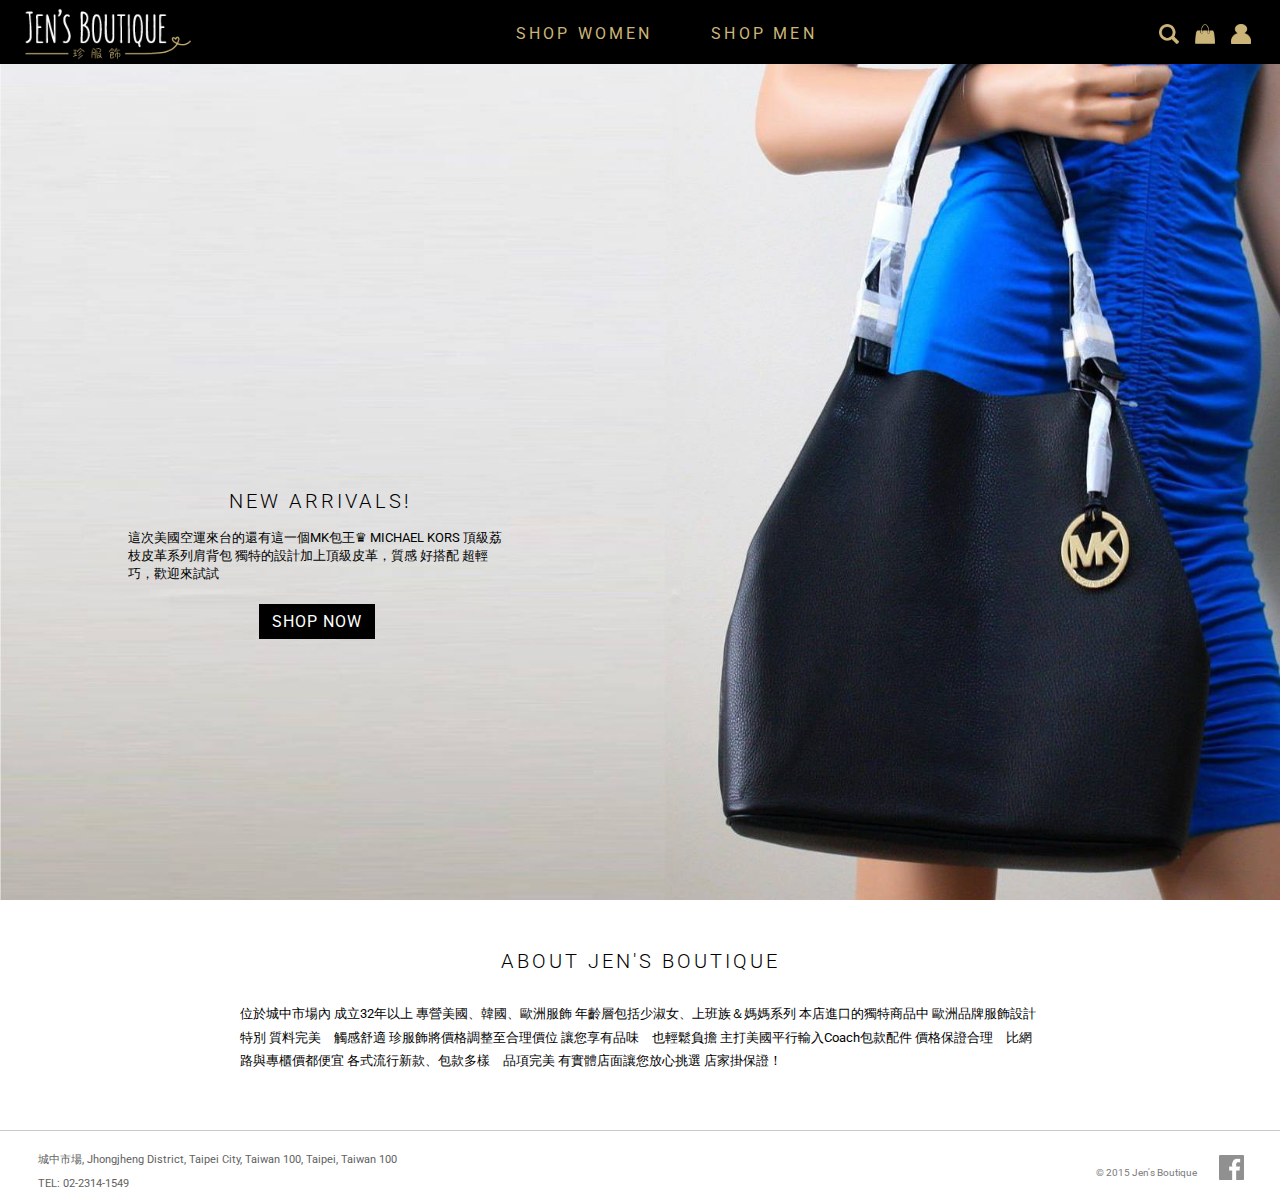
<file: index.html>
<!DOCTYPE html>
<html>
  <head>
    <meta charset="utf-8">
    <meta name="viewport" content="width=device-width, initial-scale=1.0">
    <title>Jen's Boutique</title>
    <link rel="stylesheet" href="css/grid.css">
    <link rel="stylesheet" href="css/navBar.css">
    <link rel="stylesheet" href="css/footer.css">
    <link href='http://fonts.googleapis.com/css?family=Roboto:400,500' rel='stylesheet' type='text/css'>
  </head>
  <body>
	<div class="header">
		<div class="logo">
			<a href="index.html"><img src="img/logo.png" alt="Jen's Boutique"></a>
		</div>
		<a href="#" id="navToggle">SHOP</a>
		<nav class="dropdown">
			<div class="menu-item">
				<a id="menu-item-women" href="#">SHOP WOMEN</a>
				<a id="menu-item-women-ham" class="dd-toggle" href="#">SHOP WOMEN</a>
				<ul class="list hide">
	              <li><a href="#">Coach</a></li>
	              <li><a href="browse.html">Michael Kors</a></li>
	              <li><a href="#">Gucci</a></li>
	              <li><a href="#">Jones New York</a></li>
	              <li><a href="#">Ann Taylor</a></li>
	              <li><a href="#">Tumi</a></li>
	              <li><a href="#">Calvin Klein</a></li>
	              <li><a href="#">Cole Haan</a></li>
	            </ul>
	        </div>
	        <div class="menu-item">
	        	<a id="menu-item-men" href="#">SHOP MEN</a>
				<a id="menu-item-men-ham" class="dd-toggle" href="#">SHOP MEN</a>
				<ul class="list hide">
	              <li><a href="#">Coach</a></li>
	              <li><a href="#">Gucci</a></li>
	          	</ul>
	      	</div>
	      	<div class="navBar-icon">
	    	<div class="icon">
	    		<a href=""><img src="img/search.png" width="20" height="20" alt="search"></a>
	    	</div>
	    	<div class="icon">
	    		<a href="cart.html"><img src="img/bag.png" width="20" height="20" alt="shopping bag"></a>
	    	</div>
	    	<div class="icon">
	    		<a href="login.html"><img src="img/user.png" width="20" height="20" alt="login"></a>
	    	</div>
	    </div>
	    </nav>
	    
	</div>

	<div class="mainBox">
		<div class="contentBox-event">
			<picture>
				<source media="(min-width: 400px)" srcset="img/titleImg.jpg 1x, img/titleImg.jpg 2x , img/titleImg.jpg 3x" />
				<source type="image/jpeg" srcset="img/titleImgCrop.jpg 1x, img/titleImgCrop.jpg 2x"/>
				<img class="titleImg" src="img/titleImg.jpg" srcset="img/titleImg.jpg 1x, img/titleImg.jpg 2x" alt="new arrivals">
			</picture>
			<div class="contentBox-event-detail">
				<h2 class="heading">New Arrivals!</h2>
				<p class="paragraph" lang="zh-Hant">
					這次美國空運來台的還有這一個MK包王♛
					MICHAEL KORS 頂級荔枝皮革系列肩背包
					獨特的設計加上頂級皮革，質感 好搭配
					超輕巧，歡迎來試試</p>
				<p class="paragraphBtn"><a class="btn" href="browse.html">shop now</a></p>
			</div>
		</div>
		
		<div class="contentBox-title">
			<div class="contentBox-about">
				<h2 class="heading-about">About Jen's Boutique</h2>
				<p class="paragraph-about" lang="zh-Hant">
					位於城中市場內
					成立32年以上
					專營美國、韓國、歐洲服飾
					年齡層包括少淑女、上班族＆媽媽系列
					本店進口的獨特商品中
					歐洲品牌服飾設計特別
					質料完美　觸感舒適
					珍服飾將價格調整至合理價位
					讓您享有品味　也輕鬆負擔
					主打美國平行輸入Coach包款配件
					價格保證合理　比網路與專櫃價都便宜
					各式流行新款、包款多樣　品項完美
					有實體店面讓您放心挑選
					店家掛保證！</p>
			</div>
		</div>
		<div class="footer">
		<div class="footerBox">
			<div class="footer-1-3">
				<div class="footer-item">
					<a href="https://www.google.ca/maps/place/%E5%9F%8E%E4%B8%AD%E5%B8%82%E5%A0%B4/@25.0437088,121.5123138,21z/data=!4m2!3m1!1s0x3442a90b65b613c7:0x8c77497dfcb868f6?hl=en" lang="zh-Hant">城中市場, Jhongjheng District, Taipei City, Taiwan 100, Taipei, Taiwan 100</a>
				</div>
				<div class="footer-item">
					<p class="tel">TEL: 02-2314-1549</p>
				</div>
			</div>
			<div class="footer-2-3">
				<p class="footer-detail">© 2015 Jen's Boutique</p>
			</div>
			<div class="footer-3-3">
				<div class="footer-item-icon">
					<a class="footer-item-icon-link" href="https://www.facebook.com/jensbutique"><img class="footer-item-icon-img" src="img/FBLOGOGREY.jpg" alt="Facebook" width="25" height="25"></a>
				</div>
			</div>
		</div>
	</div>
	</div>

	<script src="js/jquery.js"></script>
    <script src="js/hamburger.js"></script>
	
  </body>
 </html>
</file>
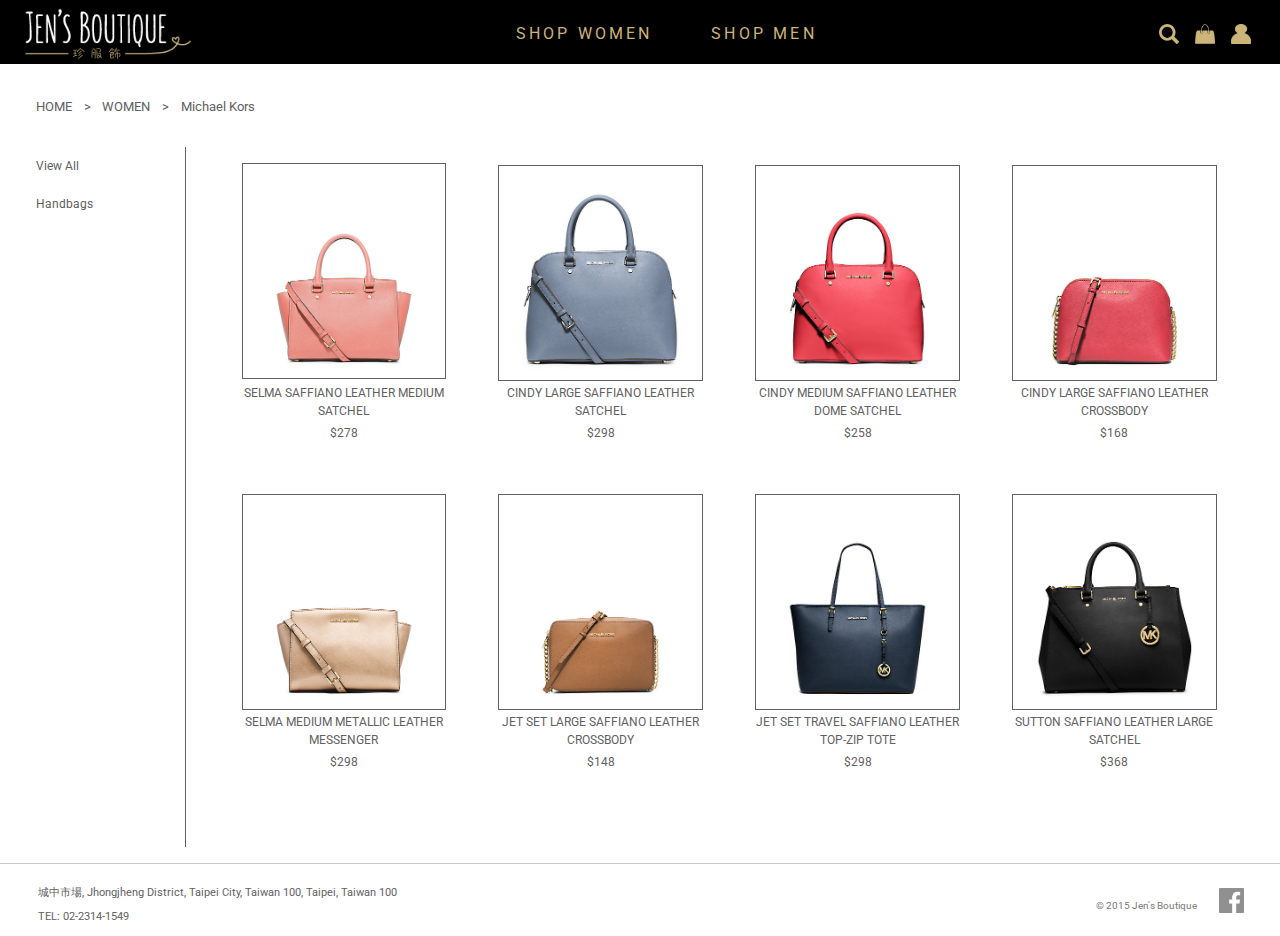
<file: browse.html>
<!DOCTYPE html>
<html>
  <head>
    <meta charset="utf-8">
    <meta name="Viewport" content="width=device-width, initial-scale=1.0">
    <title>Browse Page Template</title>
    <link rel="stylesheet" href="css/grid.css">
    <link rel="stylesheet" href="css/navBar.css">
    <link rel="stylesheet" href="css/footer.css">
    <link rel="stylesheet" href="css/browse.css">
    <link href='http://fonts.googleapis.com/css?family=Roboto:400,500' rel='stylesheet' type='text/css'>
  </head>
  <body>
	<div class="header">
		<div class="logo">
			<a href="index.html"><img src="img/logo.png" height="100%" width="80%" alt="logo"></a>
		</div>
		<a href="#" id="navToggle">SHOP</a>
		<nav class="dropdown">
			<div class="menu-item">
				<a id="menu-item-women" href="#">SHOP WOMEN</a>
				<a id="menu-item-women-ham" class="dd-toggle" href="#">SHOP WOMEN</a>
				<ul class="list hide">
	              <li><a href="#">Coach</a></li>
	              <li><a href="browse.html">Michael Kors</a></li>
	              <li><a href="#">Gucci</a></li>
	              <li><a href="#">Jones New York</a></li>
	              <li><a href="#">Ann Taylor</a></li>
	              <li><a href="#">Tumi</a></li>
	              <li><a href="#">Calvin Klein</a></li>
	              <li><a href="#">Cole Haan</a></li>
	            </ul>
	        </div>
	        <div class="menu-item">
	        	<a id="menu-item-men" href="#">SHOP MEN</a>
				<a id="menu-item-men-ham" class="dd-toggle" href="#">SHOP MEN</a>
				<ul class="list hide">
	              <li><a href="#">Coach</a></li>
	              <li><a href="#">Gucci</a></li>
	          	</ul>
	      	</div>
	      	<div class="navBar-icon">
	    	<div class="icon">
	    		<a href=""><img src="img/search.png" width="20" height="20"></a>
	    	</div>
	    	<div class="icon">
	    		<a href="cart.html"><img src="img/bag.png" width="20" height="20"></a>
	    	</div>
	    	<div class="icon">
	    		<a href="login.html"><img src="img/user.png" width="20" height="20"></a>
	    	</div>
	    </div>
	    </nav>
	    
	</div>

	<div class="mainBox">

		<div class="contentBox-Nav">
			<ul class="subNavList">
				<li><a href="index.html">HOME</a></li>
				<li>></li>
				<li><a href="#">WOMEN</a></li>
				<li>></li>
				<li><a href="browse.html">Michael Kors</a></li>
			</ul>
		</div>

		<div class="contentBoxSide">
				<ul class="browse">
					<li><a>View All</a></li>
					<li><a>Handbags</a></li>
				</ul>
		</div>

		<div class="contentBox-browse">
			<div class="contentBox-browse-grid">
				<a href="details.html"><img class="contentBox-browse-grid-img" src="img/MKproduct1.png"></a>
				<a class="browse-anchor" href="details.html">SELMA SAFFIANO LEATHER MEDIUM SATCHEL</a>
				<p class="browse-price">$278</p>
			</div>
			<div class="contentBox-browse-grid">
				<img class="contentBox-browse-grid-img" src="img/mk2.png">
				<a class="browse-anchor" href="#">Cindy Large Saffiano Leather Satchel</a>
				<p class="browse-price">$298</p>
			</div>
			<div class="contentBox-browse-grid">
				<img class="contentBox-browse-grid-img" src="img/mk3.png">
				<a class="browse-anchor" href="#">CINDY MEDIUM SAFFIANO LEATHER DOME SATCHEL</a>
				<p class="browse-price">$258</p>
			</div>
			<div class="contentBox-browse-grid">
				<img class="contentBox-browse-grid-img" src="img/mk4.png">
				<a class="browse-anchor" href="#">CINDY LARGE SAFFIANO LEATHER CROSSBODY</a>
				<p class="browse-price">$168</p>
			</div>
			<div class="contentBox-browse-grid">
				<img class="contentBox-browse-grid-img" src="img/mk5.png">
				<a class="browse-anchor" href="#">Selma Medium Metallic Leather Messenger</a>
				<p class="browse-price">$298</p>
			</div>
			<div class="contentBox-browse-grid">
				<img class="contentBox-browse-grid-img" src="img/mk6.png">
				<a class="browse-anchor" href="#">JET SET LARGE SAFFIANO LEATHER CROSSBODY</a>
				<p class="browse-price">$148</p>
			</div>
			<div class="contentBox-browse-grid">
				<img class="contentBox-browse-grid-img" src="img/mk7.png">
				<a class="browse-anchor" href="#">JET SET TRAVEL SAFFIANO LEATHER TOP-ZIP TOTE</a>
				<p class="browse-price">$298</p>
			</div>
			<div class="contentBox-browse-grid">
				<img class="contentBox-browse-grid-img" src="img/mk8.png">
				<a class="browse-anchor" href="#">SUTTON SAFFIANO LEATHER LARGE SATCHEL</a>
				<p class="browse-price">$368</p>
			</div>
		</div>

		<div class="footer">
		<div class="footerBox">
			<div class="footer-1-3">
				<div class="footer-item">
					<a href="https://www.google.ca/maps/place/%E5%9F%8E%E4%B8%AD%E5%B8%82%E5%A0%B4/@25.0437088,121.5123138,21z/data=!4m2!3m1!1s0x3442a90b65b613c7:0x8c77497dfcb868f6?hl=en" lang="zh-Hant">城中市場, Jhongjheng District, Taipei City, Taiwan 100, Taipei, Taiwan 100</a>
				</div>
				<div class="footer-item">
					<p class="tel">TEL: 02-2314-1549</p>
				</div>
			</div>
			<div class="footer-2-3">
				<p class="footer-detail">© 2015 Jen's Boutique</p>
			</div>
			<div class="footer-3-3">
				<div class="footer-item-icon">
					<a class="footer-item-icon-link" href="https://www.facebook.com/jensbutique"><img class="footer-item-icon-img" src="img/FBLOGOGREY.jpg" alt="Facebook" width="25" height="25"></a>
				</div>
			</div>
		</div>
	</div>

	</div>

	<script src="js/jquery.js"></script>
    <script src="js/hamburger.js"></script>
    <!-- // <script src="js/drop-downs.js"></script> -->

	</body>
</html>
</file>
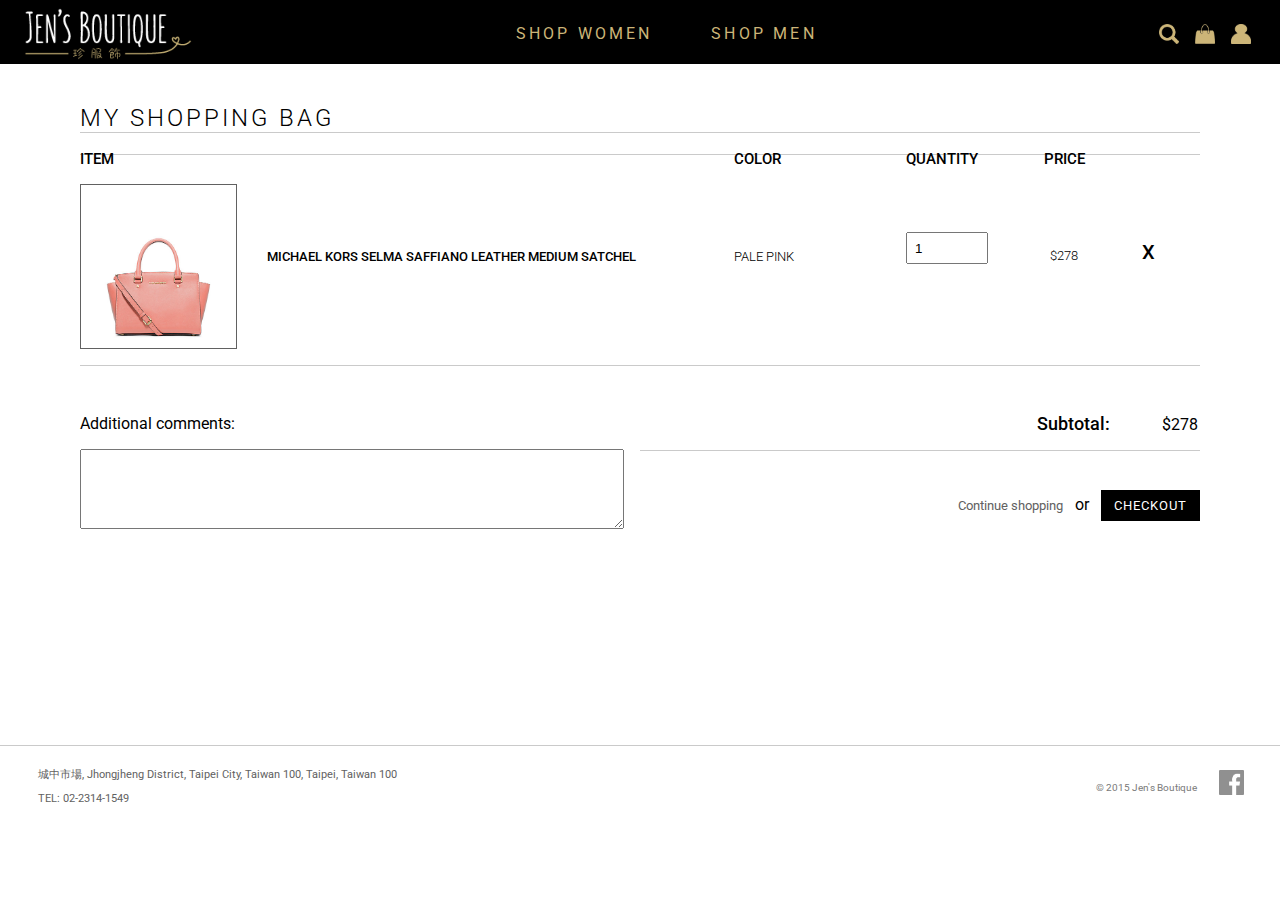
<file: cart.html>
<!DOCTYPE html>
<html>
  <head>
    <meta charset="utf-8">
    <meta name="Viewport" content="width=device-width, initial-scale=1.0">
    <title>Cart Page Template</title>
    <link rel="stylesheet" href="css/grid.css">
    <link rel="stylesheet" href="css/navBar.css">
    <link rel="stylesheet" href="css/footer.css">
    <link rel="stylesheet" href="css/cart.css">
    <link href='http://fonts.googleapis.com/css?family=Roboto:400,500' rel='stylesheet' type='text/css'>
  </head>
  <body>
	<div class="header">
		<div class="logo">
			<a href="index.html"><img src="img/logo.png" height="100%" width="80%" alt="logo"></a>
		</div>
		<a href="#" id="navToggle">SHOP</a>
		<nav class="dropdown">
			<div class="menu-item">
				<a id="menu-item-women" href="#">SHOP WOMEN</a>
				<a id="menu-item-women-ham" class="dd-toggle" href="#">SHOP WOMEN</a>
				<ul class="list hide">
	              <li><a href="#">Coach</a></li>
	              <li><a href="browse.html">Michael Kors</a></li>
	              <li><a href="#">Gucci</a></li>
	              <li><a href="#">Jones New York</a></li>
	              <li><a href="#">Ann Taylor</a></li>
	              <li><a href="#">Tumi</a></li>
	              <li><a href="#">Calvin Klein</a></li>
	              <li><a href="#">Cole Haan</a></li>
	            </ul>
	        </div>
	        <div class="menu-item">
	        	<a id="menu-item-men" href="#">SHOP MEN</a>
				<a id="menu-item-men-ham" class="dd-toggle" href="#">SHOP MEN</a>
				<ul class="list hide">
	              <li><a href="#">Coach</a></li>
	              <li><a href="#">Gucci</a></li>
	          	</ul>
	      	</div>
	      	<div class="navBar-icon">
	    	<div class="icon">
	    		<a href=""><img src="img/search.png" width="20" height="20"></a>
	    	</div>
	    	<div class="icon">
	    		<a href="cart.html"><img src="img/bag.png" width="20" height="20"></a>
	    	</div>
	    	<div class="icon">
	    		<a href="login.html"><img src="img/user.png" width="20" height="20"></a>
	    	</div>
	    </div>
	    </nav>
	    
	</div>

	<div class="mainBox">
		<div class="content-cart">
			<h2 class="heading-cart">MY SHOPPING BAG</h2>
			<div class="content-cart-table">
				<h2 class="content-cart-table-name">Item</h2>
				<h2 class="content-cart-table-color">Color</h2>
				<h2 class="content-cart-table-quan">Quantity</h2>
				<h2 class="content-cart-table-price">Price</h2>
			</div>
			<div class="content-cart-item">
				<div class="content-cart-item-detail">
					<a href="details.html"><img class="cart-image" src="img/MKproduct1.png"></a>
					<!-- <div class="content-cart-details"> -->
					<div class="content-cart-item-name">
						<a class="item-name-link" href="details.html">MICHAEL KORS SELMA SAFFIANO LEATHER MEDIUM SATCHEL</a>
					</div>
					<div class="content-cart-item-color">Pale Pink</div>
					<div class="content-cart-item-quan">
						<input type="number" value="1">
					</div>
					<div class="content-cart-item-price">$278</div>
					<div class="content-cart-item-remove">
						<a href="">X</a>
					</div>
				</div>
			</div>
			<!-- </div> -->
			
			<div class="content-cart-total">
				<div class="content-cart-total-comments">
					<p>Additional comments:</p>
					<textarea class="cart-comment" id="cart-notes-area" name="note"></textarea>
				</div>
				<div class="content-cart-total-checkout">
					<div class="content-cart-total-checkout-price">
						<h2 class="total">Subtotal:</h2>
						<p class="total-price">$278</p>
					</div>
					<div class="content-cart-checkoutBtn">
						<a class="continue" href="index.html">Continue shopping</a>
						&nbsp; or &nbsp;
						<a class="checkoutBtn" href="login.html">Checkout</a>
					</div>
				</div>
			</div>
		</div>
		<div class="footer">
			<div class="footerBox">
				<div class="footer-1-3">
					<div class="footer-item">
						<a href="https://www.google.ca/maps/place/%E5%9F%8E%E4%B8%AD%E5%B8%82%E5%A0%B4/@25.0437088,121.5123138,21z/data=!4m2!3m1!1s0x3442a90b65b613c7:0x8c77497dfcb868f6?hl=en" lang="zh-Hant">城中市場, Jhongjheng District, Taipei City, Taiwan 100, Taipei, Taiwan 100</a>
					</div>
					<div class="footer-item">
						<p class="tel">TEL: 02-2314-1549</p>
					</div>
				</div>
				<div class="footer-2-3">
					<p class="footer-detail">© 2015 Jen's Boutique</p>
				</div>
				<div class="footer-3-3">
					<div class="footer-item-icon">
						<a class="footer-item-icon-link" href="https://www.facebook.com/jensbutique"><img class="footer-item-icon-img" src="img/FBLOGOGREY.jpg" alt="Facebook" width="25" height="25"></a>
					</div>
				</div>
			</div>
		</div>
	</div>

	<script src="js/jquery.js"></script>
    <script src="js/hamburger.js"></script>

	</body>
</html>
</file>
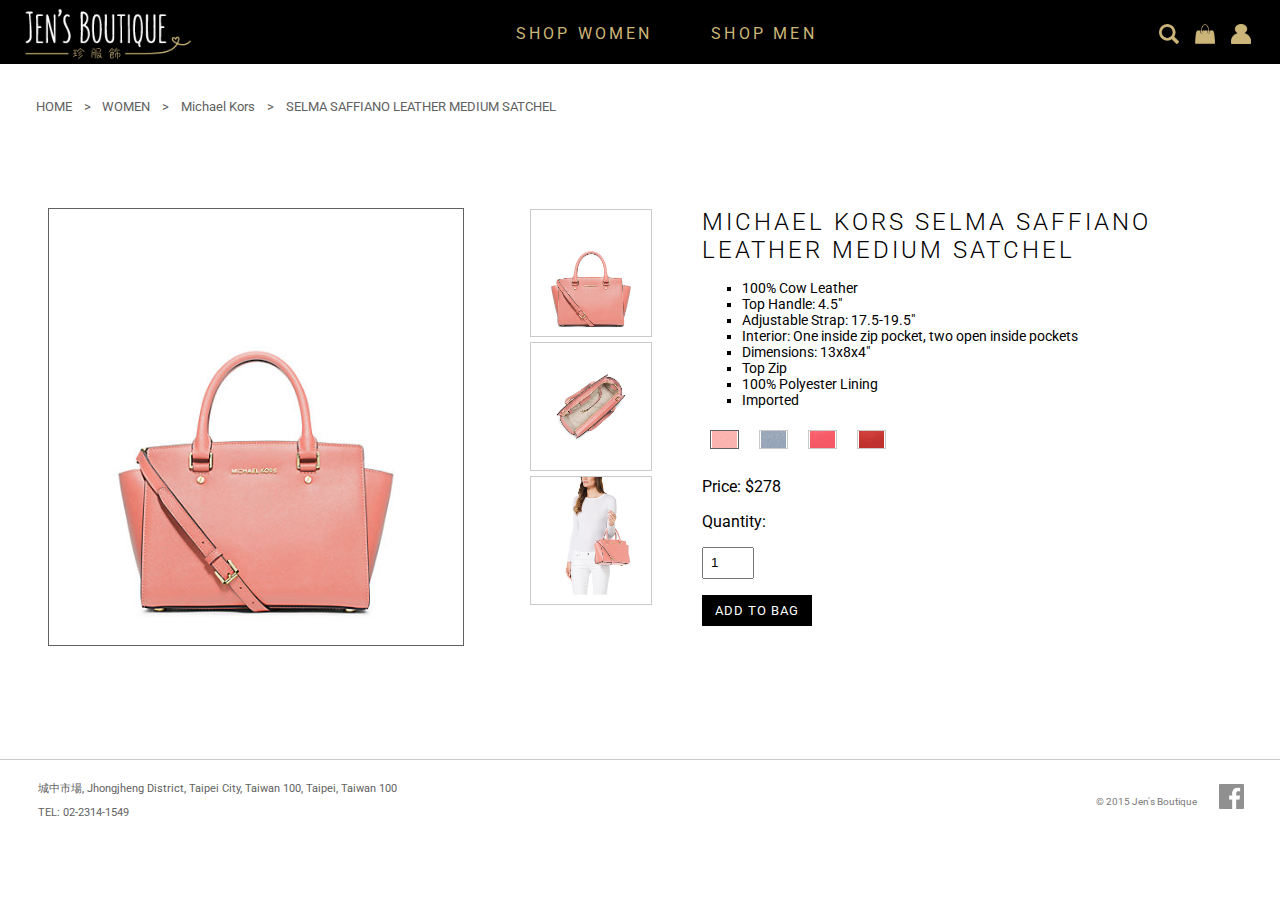
<file: details.html>
<!DOCTYPE html>
<html>
  <head>
    <meta charset="utf-8">
    <meta name="Viewport" content="width=device-width, initial-scale=1.0">
    <title>Details Page Template</title>
    <link rel="stylesheet" href="css/grid.css">
    <link rel="stylesheet" href="css/navBar.css">
    <link rel="stylesheet" href="css/footer.css">
    <link rel="stylesheet" href="css/details.css">
    <link href='http://fonts.googleapis.com/css?family=Roboto:400,500' rel='stylesheet' type='text/css'>
  </head>
  <body>
	<div class="header">
		<div class="logo">
			<a href="index.html"><img src="img/logo.png" height="100%" width="80%" alt="logo"></a>
		</div>
		<a href="#" id="navToggle">SHOP</a>
		<nav class="dropdown">
			<div class="menu-item">
				<a id="menu-item-women" href="#">SHOP WOMEN</a>
				<a id="menu-item-women-ham" class="dd-toggle" href="#">SHOP WOMEN</a>
				<ul class="list hide">
	              <li><a href="#">Coach</a></li>
	              <li><a href="browse.html">Michael Kors</a></li>
	              <li><a href="#">Gucci</a></li>
	              <li><a href="#">Jones New York</a></li>
	              <li><a href="#">Ann Taylor</a></li>
	              <li><a href="#">Tumi</a></li>
	              <li><a href="#">Calvin Klein</a></li>
	              <li><a href="#">Cole Haan</a></li>
	            </ul>
	        </div>
	        <div class="menu-item">
	        	<a id="menu-item-men" href="#">SHOP MEN</a>
				<a id="menu-item-men-ham" class="dd-toggle" href="#">SHOP MEN</a>
				<ul class="list hide">
	              <li><a href="#">Coach</a></li>
	              <li><a href="#">Gucci</a></li>
	          	</ul>
	      	</div>
	      	<div class="navBar-icon">
	    	<div class="icon">
	    		<a href=""><img src="img/search.png" width="20" height="20"></a>
	    	</div>
	    	<div class="icon">
	    		<a href="cart.html"><img src="img/bag.png" width="20" height="20"></a>
	    	</div>
	    	<div class="icon">
	    		<a href="login.html"><img src="img/user.png" width="20" height="20"></a>
	    	</div>
	    </div>
	    </nav>
	    
	</div>

	<div class="mainBox">
		<div class="contentBox-Nav">
			<ul class="subNavList">
				<li><a href="index.html">HOME</a></li>
				<li>></li>
				<li><a href="#">WOMEN</a></li>
				<li>></li>
				<li><a href="browse.html">Michael Kors</a></li>
				<li>></li>
				<li><a href="details.html">SELMA SAFFIANO LEATHER MEDIUM SATCHEL</a></li>
			</ul>
		</div>
		<div class="contentBox-detailPG">
			<div class="contentBox-Img">
				<img id="viewImg" class="productImg" width="100%" height="auto" src="img/MKproduct1.png" alt="MKproduct1">
			</div>

			<div class="contentBox2">
				<div class="contentBox2-img">
					<button class="imgBtn" onclick="changeImg()"><img class="extraPic " src="img/MKproduct1.png" width="100%" height="auto" atl="MKproduct1"></button>
				</div>
				<div class="contentBox2-img">
					<button class="imgBtn" onclick="changeImg2()"><img class="extraPic" width="100%" height="auto" src="img/MKproduct2.png" atl="MKproduct2" onclick="changeImg()"></button>
				</div>
				<div class="contentBox2-img">
					<button class="imgBtn" onclick="changeImg3()"><img class="extraPic" width="100%" height="auto" src="img/MKproduct3.png" atl="MKproduct3"></button>
				</div>
			</div>

			<div class="contentBox">
				<h2 class="detailHead">Michael Kors Selma Saffiano Leather Medium Satchel</h2>
				<p class="details">
					<ol class="detailsList">
						<li>100% Cow Leather</li>
						<li>Top Handle: 4.5"</li>
						<li>Adjustable Strap: 17.5-19.5"</li>
						<li>Interior: One inside zip pocket, two open inside pockets</li>
						<li>Dimensions: 13x8x4"</li>
						<li>Top Zip</li>
						<li>100% Polyester Lining</li>
						<li>Imported</li>
					</ol>
					<img id="swatch1" class="swatches1" src="img/palePink.jpg">
					<img class="swatches" src="img/paleBlue.jpg">
					<img class="swatches" src="img/watermelon.jpg">
					<img class="swatches" src="img/mandarin.jpg">

					<p>Price: $278</p>

					<p>Quantity:
						<p class="details-quantity"><input id="username" type="number" value="1"></p>
						<a class="addBtn" href="cart.html">Add to bag</a>
					</p>
				</p>
			</div>
		</div>

		<div class="footer">
			<div class="footerBox">
				<div class="footer-1-3">
					<div class="footer-item">
						<a href="https://www.google.ca/maps/place/%E5%9F%8E%E4%B8%AD%E5%B8%82%E5%A0%B4/@25.0437088,121.5123138,21z/data=!4m2!3m1!1s0x3442a90b65b613c7:0x8c77497dfcb868f6?hl=en" lang="zh-Hant">城中市場, Jhongjheng District, Taipei City, Taiwan 100, Taipei, Taiwan 100</a>
					</div>
					<div class="footer-item">
						<p class="tel">TEL: 02-2314-1549</p>
					</div>
				</div>
				<div class="footer-2-3">
					<p class="footer-detail">© 2015 Jen's Boutique</p>
				</div>
				<div class="footer-3-3">
					<div class="footer-item-icon">
						<a class="footer-item-icon-link" href="https://www.facebook.com/jensbutique"><img class="footer-item-icon-img" src="img/FBLOGOGREY.jpg" alt="Facebook" width="25" height="25"></a>
					</div>
				</div>
			</div>
		</div>
	</div>

	<script>
		function changeImg(){
			document.getElementById("viewImg").src="img/MKproduct1.png";
		}

		function changeImg2(){
			document.getElementById("viewImg").src="img/MKproduct2.png";
		}

		function changeImg3(){
			document.getElementById("viewImg").src="img/MKproduct3.png";
		}
	</script>

	<script src="js/jquery.js"></script>
    <script src="js/hamburger.js"></script>

	</body>
</html>
</file>
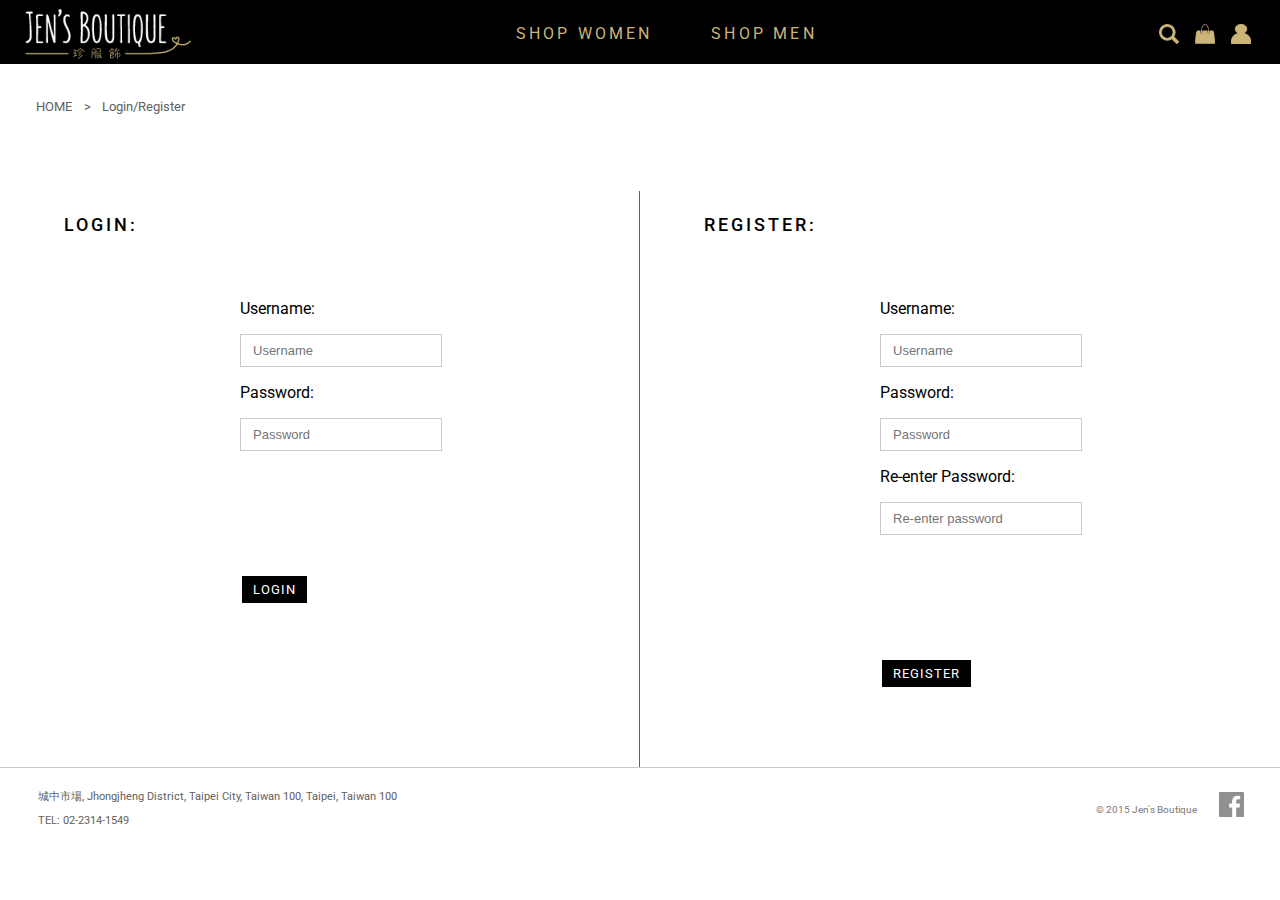
<file: login.html>
<!DOCTYPE html>
<html>
  <head>
    <meta charset="utf-8">
    <meta name="Viewport" content="width=device-width, initial-scale=1.0">
    <title>Login/Register</title>
    <link rel="stylesheet" href="css/grid.css">
    <link rel="stylesheet" href="css/navBar.css">
    <link rel="stylesheet" href="css/footer.css">
    <link rel="stylesheet" href="css/login.css">
    <link href='http://fonts.googleapis.com/css?family=Roboto:400,500' rel='stylesheet' type='text/css'>
  </head>
  <body>
	<div class="header">
		<div class="logo">
			<a href="index.html"><img src="img/logo.png" alt="logo"></a>
		</div>
		<a href="#" id="navToggle">SHOP</a>
		<nav class="dropdown">
			<div class="menu-item">
				<a id="menu-item-women" href="#">SHOP WOMEN</a>
				<a id="menu-item-women-ham" class="dd-toggle" href="#">SHOP WOMEN</a>
				<ul class="list hide">
	              <li><a href="#">Coach</a></li>
	              <li><a href="browse.html">Michael Kors</a></li>
	              <li><a href="#">Gucci</a></li>
	              <li><a href="#">Jones New York</a></li>
	              <li><a href="#">Ann Taylor</a></li>
	              <li><a href="#">Tumi</a></li>
	              <li><a href="#">Calvin Klein</a></li>
	              <li><a href="#">Cole Haan</a></li>
	            </ul>
	        </div>
	        <div class="menu-item">
	        	<a id="menu-item-men" href="#">SHOP MEN</a>
				<a id="menu-item-men-ham" class="dd-toggle" href="#">SHOP MEN</a>
				<ul class="list hide">
	              <li><a href="#">Coach</a></li>
	              <li><a href="#">Gucci</a></li>
	          	</ul>
	      	</div>
	      	<div class="navBar-icon">
	    	<div class="icon">
	    		<a href=""><img src="img/search.png" width="20" height="20" alt="search"></a>
	    	</div>
	    	<div class="icon">
	    		<a href="cart.html"><img src="img/bag.png" width="20" height="20" alt="shopping bag"></a>
	    	</div>
	    	<div class="icon">
	    		<a href="login.html"><img src="img/user.png" width="20" height="20" alt="login"></a>
	    	</div>
	    </div>
	    </nav>
	    
	</div>

	<div class="mainBox">

		<div class="contentBox-Nav">
			<ul class="subNavList">
				<li><a href="index.html">HOME</a></li>
				<li>></li>
				<li><a href="#">Login/Register</a></li>
			</ul>
		</div>

		<div class="content-half">
			<h2 class="loginHead">Login:</h2>
			<div class="content-form">
				<p>Username:</p>
				<p><input class="form" id="loginusername" type="text" placeholder="Username"></p>
				<p>Password:</p>
				<p><input class="form" id="loginpassword" type="text" placeholder="Password"></p>

			</div>
			<div class="content-login">
				<p><a class="loginbtn" href="#">Login</a></p>
			</div>
		</div>

		<div class="content-half2">
			<h2 class="loginHead">Register:</h2>
			<div class="content-form">
				<p>Username:</p>
				<p><input class="form" id="username" type="text" placeholder="Username"></p>
				<p>Password:</p>
				<p><input class="form" id="password" type="text" placeholder="Password"></p>
				<p>Re-enter Password:</p>
				<p><input class="form" id="reenterpassword" type="text" placeholder="Re-enter password"></p>
			</div>
			<div class="content-login">
				<p><a class="loginbtn" href="#">Register</a></p>
			</div>
		</div>

		<div class="footer">
			<div class="footerBox">
				<div class="footer-1-3">
					<div class="footer-item">
						<a href="https://www.google.ca/maps/place/%E5%9F%8E%E4%B8%AD%E5%B8%82%E5%A0%B4/@25.0437088,121.5123138,21z/data=!4m2!3m1!1s0x3442a90b65b613c7:0x8c77497dfcb868f6?hl=en" lang="zh-Hant">城中市場, Jhongjheng District, Taipei City, Taiwan 100, Taipei, Taiwan 100</a>
					</div>
					<div class="footer-item">
						<p class="tel">TEL: 02-2314-1549</p>
					</div>
				</div>
				<div class="footer-2-3">
					<p class="footer-detail">© 2015 Jen's Boutique</p>
				</div>
				<div class="footer-3-3">
					<div class="footer-item-icon">
						<a class="footer-item-icon-link" href="https://www.facebook.com/jensbutique"><img class="footer-item-icon-img" src="img/FBLOGOGREY.jpg" alt="Facebook" width="25" height="25"></a>
					</div>
				</div>
			</div>
		</div>

	</div>

	<script src="js/jquery.js"></script>
    <script src="js/hamburger.js"></script>

	</body>
</html>
</file>
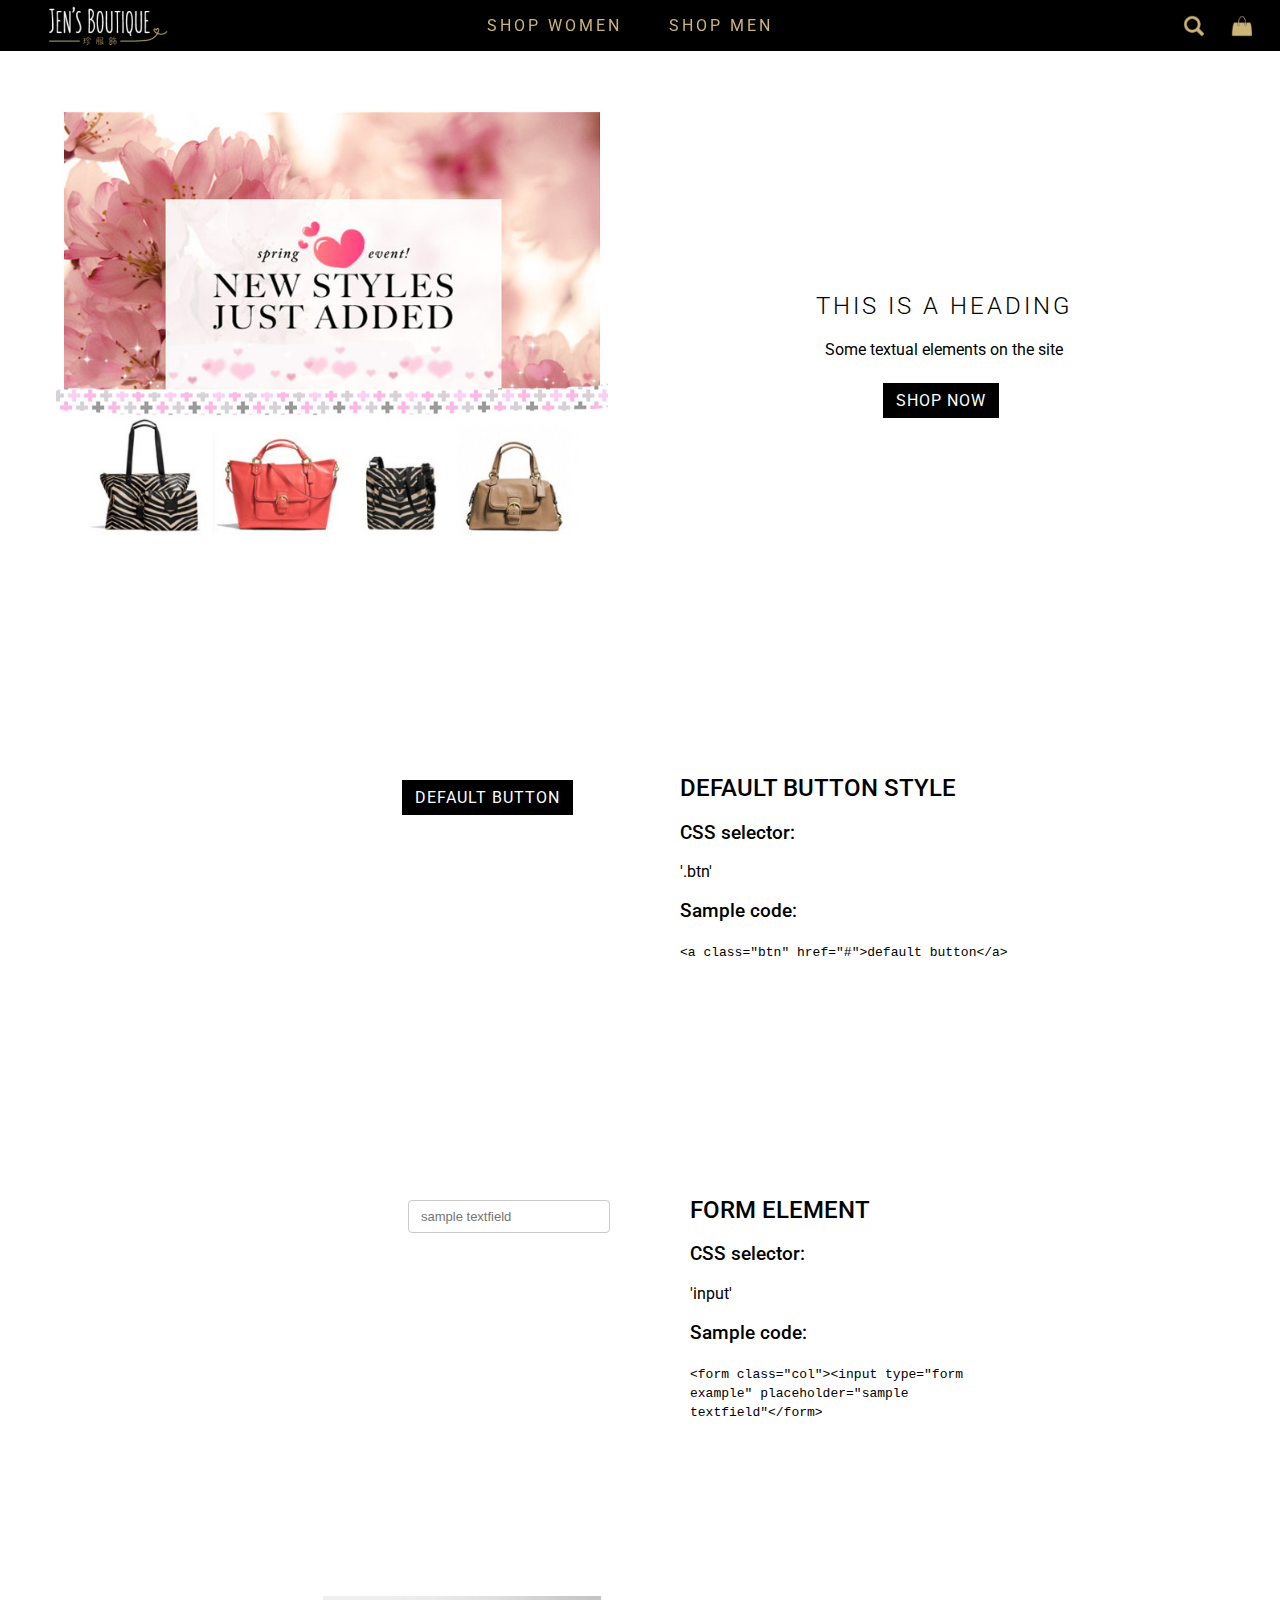
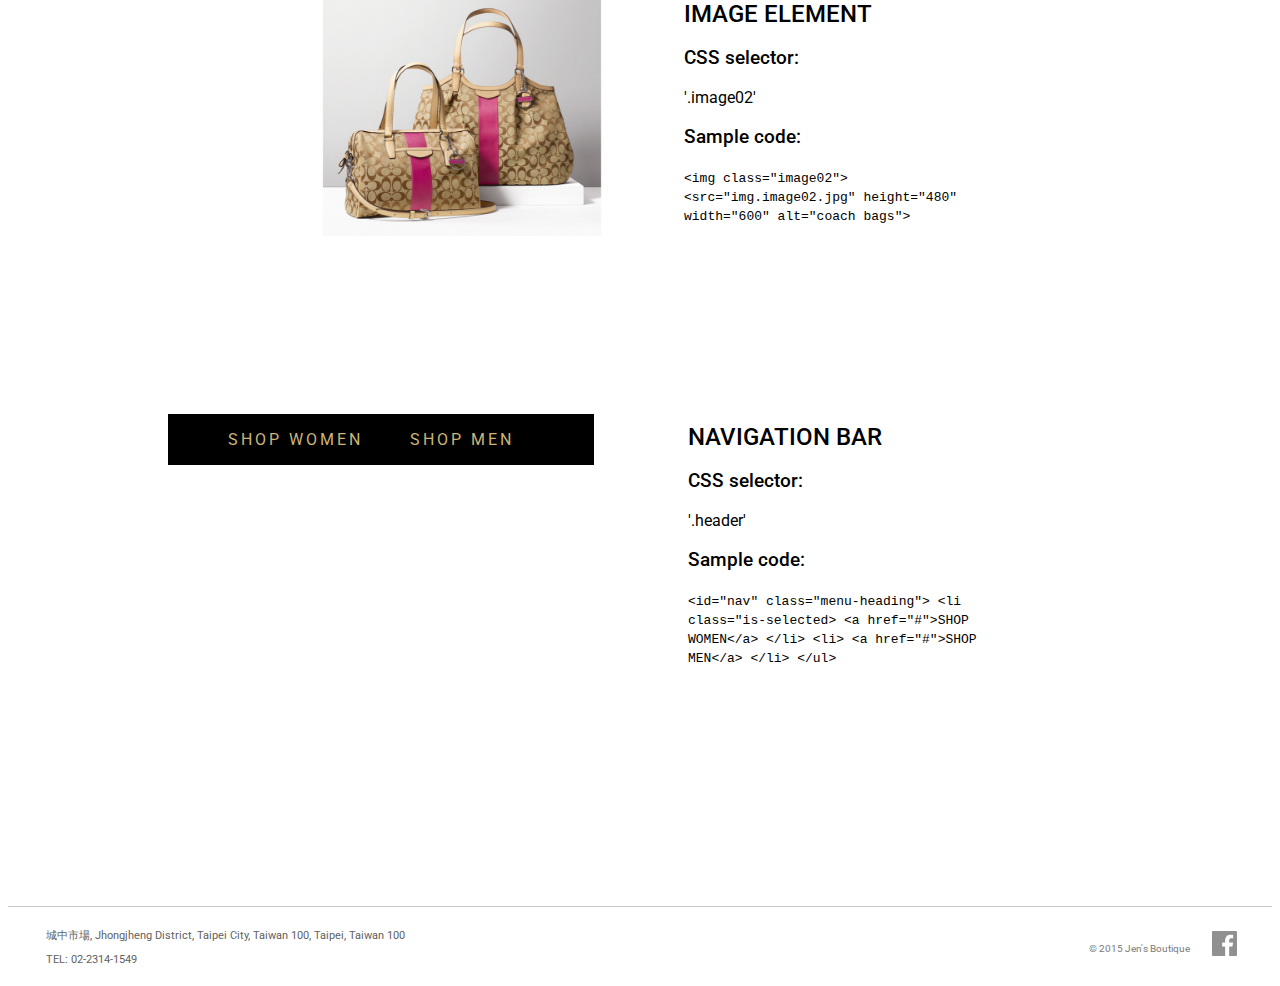
<file: styleGuide.html>
<!DOCTYPE html>
<html>
  <head>
    <meta charset="utf-8">
    <title>Company Style Guide</title>
    <link rel="stylesheet" href="css/main.css">
    <link rel="stylesheet" href="css/footer.css">
    <link href='http://fonts.googleapis.com/css?family=Roboto:400,500' rel='stylesheet' type='text/css'>
  </head>
  <body>
    <div class="header">
      <div class="logo">
        <img src="img/logo.png" height="40" width="120" alt="logo">
      </div>
      <div class="bag">
        <img src="img/bag.png" height="20" width="20" alt="shopping bag">
      </div>
      <div class="search">
        <img src="img/search.png" height="20" width="20" alt="search">
      </div>
       <div class="user">
        <img src="img/user.png" height="20" width="20" alt="log in">
      </div>
      <ul id="nav" class="menu-heading">
        <li class="is-selected">
          <a href="#">SHOP WOMEN</a>
        </li>
        <li>
          <a href="#">SHOP MEN</a>
        </li>
      </ul>
    </div>

  <div class="content">
    <div id="image" class="ribbon">
      <div>
        <img class ="image01" src="img/image01.jpg" height="480" width="600" alt="New styles just added">
      </div>
        <div class="text">
        <h2 class="content-head">This is a heading</h2>
        <p class ="p1"> Some textual elements on the site</p>
        <a class="btn" href="#">shop now</a>
      </div>
    </div>
  </div>

    <div id="button" class="ribbon2">
      <div class="elements">
        <a class="btn" href="#">default button</a>
      </div>
    </div>
     <div class="details"> 
      <h2>DEFAULT BUTTON STYLE</h2>
      <h3>CSS selector:</h3>
      <p>'.btn'</p>
      <h3>Sample code:</h3>
      <code>&lt;a class="btn" href="#"&gt;default button&lt;/a&gt;</code>
    </div>

    <div id="form" class="ribbon3">
      <form class="col">
        <input class="form example" id="name" type="text" placeholder="sample textfield">
      </form>
      </div>
      <div class="details2">
      <h2>FORM ELEMENT</h2>
      <h3>CSS selector:</h3>
      <p>'input'</p>
      <h3>Sample code:</h3>
      <code>&lt;form class="col"&gt;&lt;input type="form example" placeholder="sample textfield"&lt;/form&gt;</code>
    </div>

    <div id="image02" class="ribbon4">
      <div>
      <img class ="image02" src="img/image02.jpg" height="240" width="300" alt="coach bags">
      </div>
    </div>
      <div class="details3">
      <h2>IMAGE ELEMENT</h2>
      <h3>CSS selector:</h3>
      <p>'.image02'</p>
      <h3>Sample code:</h3>
      <code>&lt;img class="image02"&gt;&lt;src="img.image02.jpg" height="480" width="600" alt="coach bags"&gt;</code>
    </div>

    <div id="navigation" class="ribbon5">
      <div class="elements">
        <ul id="nav2" class="navexample">
          <li class="is-selected">
          <a href="#">SHOP WOMEN</a>
            <ul class="list">
              <li>Coach</li>
              <li>Michael Kors</li>
              <li>Gucci</li>
              <li>Jones New York</li>
              <li>Ann Taylor</li>
              <li>Tumi</li>
              <li>Calvin Klein</li>
              <li>Cole Haan</li>
            </ul>
        </li>
        <li>
          <a href="#">SHOP MEN</a>
            <ul class="list">
              <li>Coach</li>
              <li>Gucci</li>
            </ul>
        </li>
      </ul>
    </div>
  </div>
    <div class="details4">
      <h2>NAVIGATION BAR</h2>
      <h3>CSS selector:</h3>
      <p>'.header'</p>
      <h3>Sample code:</h3>
      <code>&lt;id="nav" class="menu-heading"&gt;
        &lt;li class="is-selected&gt;
        &lt;a href="#">SHOP WOMEN&lt;/a&gt;
        &lt;/li&gt;
        &lt;li&gt;
        &lt;a href="#">SHOP MEN&lt;/a&gt;
        &lt;/li&gt;
        &lt;/ul&gt;
      </code>
    </div>

    <div class="footer">
    <div class="footerBox">
      <div class="footer-1-3">
        <div class="footer-item">
          <a href="https://www.google.ca/maps/place/%E5%9F%8E%E4%B8%AD%E5%B8%82%E5%A0%B4/@25.0437088,121.5123138,21z/data=!4m2!3m1!1s0x3442a90b65b613c7:0x8c77497dfcb868f6?hl=en" lang="zh-Hant">城中市場, Jhongjheng District, Taipei City, Taiwan 100, Taipei, Taiwan 100</a>
        </div>
        <div class="footer-item">
          <p class="tel">TEL: 02-2314-1549</p>
        </div>
      </div>
      <div class="footer-2-3">
        <p class="footer-detail">© 2015 Jen's Boutique</p>
      </div>
      <div class="footer-3-3">
        <div class="footer-item-icon">
          <a class="footer-item-icon-link" href="https://www.facebook.com/jensbutique"><img class="footer-item-icon-img" src="img/FBLOGOGREY.jpg" alt="Facebook" width="25" height="25"></a>
        </div>
      </div>
    </div>
  </div>

<!-- <section class="help">
  <nav class="footer" id="footer">
    <hr>
    <ul>
      <li id="aboutus">
        <a href="#">ABOUT US</a>
      </li>
      <li id="location">
        <a href="#">LOCATION</a>
      </li>
      <li id="contactus">
        <a href="#">CONTACT US</a>
      </li>
      <li id="followus">
        <a href="#">FOLLOW US</a>
      </li>
      <li id="faq">
        <a href="#">FAQ</a>
      </li>
    </ul>
  </nav>
</section> -->

  </body>
</html>
</file>
<file: css/grid.css>
body{
	font-family: 'Roboto', sans-serif;
	width: 100%;
}

@-ms-viewport{
  width: device-width;
}

html{
	width: 100%;
	height: auto;
}

*, *::after, *::before{
	-webkit-box-sizing: border-box;
	-moz-box-sizing: border-box;
	box-sizing: border-box;
}



.titleImg{
	width: 100%;
	height: 100%;
	padding-top: 2em;
	z-index: -1;
	position: relative;
}

.mainBox{
	width: 100%;
	height: 100%;
	display: inline-block;
	background: #fff;
	position: absolute;
	left: 0;
	top: 0;
	z-index: -1;
	display: -webkit-flex;
	display: -ms-flex;
	display: flex;
	-webkit-flex-wrap: wrap;
	flex-wrap: wrap;
}

.contentBox{
	position: relative;
	display: inline-block;
	margin: 0.5em 2em;
	padding-right: 0;
	padding-left: 0;
	width: 40%;
	height: auto;
	vertical-align: top;
}

.contentBox-detailPG{
	width: 100%;
	height: auto;
	margin-bottom: 2em;
}

.contentBox-Img{
	position: relative;
	display: inline-block;
	padding: 0.5em 3em;
	width: 40%;
	height: 100%;
}

.heading-about{
	font-weight: 300;
	text-transform: uppercase;
	letter-spacing: 3px;
	width: 100%;
	height: 20%;
	text-align: center;
	font-size: 20px;
}

.heading{
	font-weight: 300;
	text-transform: uppercase;
	letter-spacing: 3px;
	width: 100%;
	text-align: center;
	font-size: 20px;
}

.paragraph-about{
	text-align: left;
	width: 100%;
	height: 80%;
	font-size: 13px;
	padding: 1em 0;
	line-height: 1.8em;
}

.paragraph{
	text-align: left;
	width: 100%;
	font-size: 13px;
	padding-bottom: 1em;
}

.paragraphBtn{
	text-align: center;
}

.btn{
	text-decoration: none;
	background-color: black;
	border:1px solid black;
	border-radius: 0;
	color: white;
	margin-top: -8px;
	margin-left: -6px;
	padding: 7px 12px;
	letter-spacing: 1px;
	text-transform: uppercase;
}

a.btn:hover, a.btn:focus{
	text-decoration: none;
	background-color: white;
	border:1px solid black;
	border-radius: 0;
	color: black;
	margin-top: -8px;
	margin-left: -6px;
	padding: 7px 12px;
	letter-spacing: 1px;
	text-transform: uppercase;
	transition: background 0.5s ease-in-out 0s;
}

.contentBox-Nav{
	width: 100%;
	height: auto;
	position: relative;
	display: inline-block;

	left: 0;
	margin-top: 4em;
	margin-left: 2em;
}

.contentBox2{
	position: relative;
	display: inline-block;
	width: 10.5%;
	/*height: 10%;*/
	vertical-align: top;
	margin: 0.5em;
}

.contentBox2-img{
	width: 100%;
	height: auto;
	display: block;
	position: relative;
}

.contentBoxSide{
	position: relative;
	display: inline-block;
	margin: 1em 2em;
	padding-right: 0;
	padding-left: 0;
	width: 12%;
	height: auto;
	border-right: 1px solid #616161;
}

.contentBox-browse{
	position: relative;
	display: block;
	margin: 0.5em 0em 4em 0em;
	padding-right: 0;
	padding-left: 0;
	width: 80%;
	height: auto;
}

.contentBox-browse-grid{
	width: 25%;
	display: inline-block;
	margin: 0 2em;
	height: 25%;
}

.content-half{
	width: 50%;
	height: auto;
	padding: 0.5em 4em;
	border-right: 1px solid #616161;
}

.content-half2{
	width: 50%;
	height: auto;
	padding: 0.5em 4em;
}

@media(max-width: 60em){
	.content-half{
		width: 100%;
		border-right: 0;
		border-bottom: 1px solid #616161
	}

	.content-half2{
		width: 100%;
		margin-bottom: 3.5em;
	}
}

.content-form{
	margin: 4em 0 8em 5em;
	padding-left: 6em;
}

.content-login{
	padding-left: 11.5em;
}

.content-cart{
	width: 100%;
	height: auto;
	margin: 5em;
}

.content-cart-item{
	height: auto;
	width: 100%;
	padding: 1em 0;
	display: inline-block;
	border-bottom: 1px solid #cacaca;
}

.content-cart-details{
	height: auto;
	width: 85%;
	padding-top: 5em;
	display: inline-block;
}

.content-cart-total{
	width: 100%;
	display: inline-block;
	position: relative;
}

.content-cart-total-comments{
	width: 50%;
	height: auto;
	margin: 2em 0;
	display: inline-block;
	float: left;
	padding-right: 1em;
}

.content-cart-total-checkout{
	width: 50%;
	display: inline-block;
	position: relative;
	vertical-align: top;
	margin: 2em 0;
	float: left;
	height: auto;
}

.content-cart-total-checkout-price{
	border-bottom: 1px solid #cacaca;
}

.content-cart-checkoutBtn{
	width: 100%;
	text-align: right;
	padding-top: 2.4em;
}

.contentBox-about{
	height: auto;
	position: relative;
	display: inline-block;
	padding: 0 2em;
}

.contentBox-title{
	width: 100%;
	height: auto;
	margin: 2em 20em;
	position: relative;
	display: inline-block;
}

.contentBox-event{
	height: 100%;
	width: 100%;
	position: relative;
	display: inline-block;
}

.contentBox-event-detail{
	width: 50%;
	height: auto;
	padding: 8em 8em;
	z-index: 1;
	margin-top: -35em;
}

.contentBox-event-1-3{
	width: 33%;
	height: 90%;
	display: inline-block;
	padding: 3em;
}

@media (max-width: 80em){
	.contentBox-title{
		margin: 2em 15em;
	}

	.contentBox-about{
		padding: 0;
	}
}


@media (max-width: 40em){
	.contentBox-title{
		position: relative;
		display: inline-block;
		margin: 5em 0 1em 0;
		border-top: 1px solid #616161;
	}

	.contentBox-about{
		padding: 2em 2em;
	}

	.contentBox-event-detail{
		width:100%;
		display: inline-block;
		position: relative;
		margin-top: 1em;
		padding: 0 2em;
	}

	.contentBox-Img{
		width: 95%;
	}

	.contentBox2{
		width: 100%;
		margin: 1em 2em;
	}

	.contentBox2-img{
		display: inline-block;
		width: 25%;
	}

	.content-form{
		margin: 0 2em;
	}

	.content-half{
		padding: 2em;
	}

	.content-half2{
		padding: 2em;
	}

	.content-login{
		padding: 0.5em 0;
		text-align: center;
	}

	.contentBox-browse{
		padding: 0 2em;
	}

	.contentBox{
		width: 80%;
		margin-bottom: 2em;
	}

	.content-form{
		padding: 1em 0;
	}

	.contentBoxSide{
		width: 100%;
		border-right: 0;
		border-bottom: 1px solid #616161;
	}

	.content-cart{
		margin: 3em 1em 1em 1em;
	}

	.content-cart-details{
		width: 100%;
		padding: 0;
	}

	.content-cart-total-comments{
		width: 100%;
		margin: 0;
		padding: 0;
	}

	.content-cart-total-checkout{
		width: 100%;
		margin: 0;
	}

	.content-cart-checkoutBtn{
		padding: 1em 0;
	}

	.contentBox-Nav{
		margin-left: 1em;
	}

	.titleImg{
		height: auto;
	}
}
</file>
<file: css/navBar.css>
body{
	font-family: 'Roboto', sans-serif;
}

.header{
	width: 100%;
	height: auto;
	background: #000;
	top: 0;
	left: 0;
	position: fixed;
}

.logo{
	width: 15%;
	display: inline-block;
	position: relative;
	height: auto;
	vertical-align: text-top;
	text-align: center;
	padding-left: 1.5em;
}

.logo a img{
	width: 100%;
	height: auto;
}

.dropdown{
	width: 83%;
	height: auto;
	display: inline-block;
	text-align: center;
	padding-top: 0.5em; 
}

.menu-item, #navToggle{
	display: inline-block;
	position: relative;
	width: 11em;
	height: auto;
	padding: 1em;
	vertical-align: top;
	text-align: center;
	cursor: pointer;
	text-decoration: none;
}

#navToggle{
	width: 45%;
	display: none;
	color: #ccb578;
	text-decoration: none;
	letter-spacing: 0.2em;
	text-align: center;
}

.menu-item a{
	color: #ccb578;
	text-decoration: none;
	list-style-type: none;
	letter-spacing: 0.2em;
}

.menu-item a:hover, .menu-item a:active{
	color: white;
	border-bottom: 4px solid #FFFFFF;
	padding-bottom: 10px;
	transition: background 0.3s ease-in-out 0s;
}

.hide{
	visibility: hidden;
	opacity: 0;
}

.list{
	position: absolute;
	list-style-type: none;
	background: black;
	display: block;
	padding: 1em 0;
	font-size: 12px;
	cursor: pointer;
	width: 80%;
	margin-top: 1.5em;
	transition: visibility 0s linear 0.5s;
}


.dd-toggle{
	display: none;
}

.list-show{
	visibility: visible;
	opacity: 1;
	transition-delay: 0s;
}

@media (max-width: 60em){
	.list{
		width: 10em;
		margin-left: 0;
	}
}

.list li{
	padding: 1em 0;
	width: 100%;
	color: #ccb578;
	display: block;
}

.list li:hover, .list li:active{
	border-bottom: 1px solid #fff;
}

.list li a:hover, .list li a:active{
	padding-bottom: 0;
	color: #fff;
	border-bottom: none;
}

.menu-item:hover>.list{
	visibility: visible;
	opacity: 1;
	transition-delay: 0s;
}

.icon{
	list-style-type: none;
	height: auto;
	width: 30%;
	padding: 1em 0;
	display: inline-block;
}

.navBar-icon{
	float: right;
	width: 10%;
	height: auto;
	display: inline-block;
}

.icon a:hover, .icon a:active{
	border-bottom: 4px solid #fff;
	padding-bottom: 0.3em;
}

.subNavList{
	display: inline-block;
	list-style-type: none;
	padding: 0;
	padding-top: 1em;
}

.subNavList li{
	color: #616161;
	padding: 0 0.3em;
	display: inline-block;
	font-size: 13px;
	text-decoration: none;
}

.subNavList li a{
	color: #616161;
	padding: 0;
	font-size: 13px;
	text-decoration: none;
}

.subNavList a:hover, .subNavList a:active{
	padding-bottom: 2px;
	border-bottom: 1px solid #616161;
}

@media (max-width: 40em){
	.navBar-icon{
		width: 25%;
	}

	.logo{
		width: 50%;
		/*margin-left: 4em;*/
	}

	.list{
		width: 100%;
		left: 0;
		z-index: 1;
	}

	#menu-item-men-ham{
		z-index: 0;
	}

	#menu-item-women-ham{
		z-index: 2;
	}

}
</file>
<file: css/footer.css>
body{
	font-family: 'Roboto', sans-serif;
}

.footer{
	position: relative;
   	bottom: 0;
   	left: 0;
   	width: 100%;
   	background: #fff;
   	border-top: 1px solid #cacaca;
   	vertical-align: bottom;
}

.footerBox{
	width: 100%;
	height: auto;
	padding-top: 1em;
	padding-bottom: 0.3em;
}

.footer-1-3{
	width: 40%;
	position: relative;
	display: inline-block;
	height: 100%;
	vertical-align: top;
}

.footer-2-3{
	width: 54%;
	position: relative;
	display: inline-block;
	vertical-align: top;
	height: 100%;
}

.footer-3-3{
	width: 5%;
	position: relative;
	display: inline-block;
	height: 100%;
}

.footer-item{
	font-size: 10px;
	text-decoration: none;
	height: 50%;
	padding: 0.5em;
	width: 100%;
}

.footer-item-icon{
	width: 100%;
	height: 100%;
	float: right;
	padding: 0.5em;
	opacity: 0.7;
}

.footer-item a{
	font-size: 11px;
	color: #616161;
	margin: 0 3em;
	text-decoration: none;
}

.tel {
	font-size: 11px;
	color: #616161;
	margin: 0 3em;
	text-decoration: none;
}

.footer-item a:hover, .footer-item a:active{
	padding-bottom: 0px;
	border-bottom: 1px solid #cacaca;
}

.footer-item-icon a:hover, .footer-item-icon a:active{
	opacity: 0.4;
	transition: opacity 1s ease-in-out;
}

.footer-detail{
	color: #7b7b7b;
	font-size: 10px;
	float: right;
	padding: 1em;
/*	padding-left: 6em;
	padding-top: 0.3em;*/
}

@media (max-width: 40em){
	.footer-1-3{
		width: 100%;
		text-align: center;
		padding-top: 0.5em;
	}

	.footer-item{
		width: 100%;
		padding: 0.5em 2em;
	}

	.footer-item a{
		margin: 0;
	}

	.footer-2-3{
		width: 66%;
	}

	.footer-3-3{
		width: 32%;
		vertical-align: top;
		display: inline-block;
	}

	.footer-item-icon{
		padding: 0;
	}

	.footer-item-icon-link{
		float: right;
		padding-right: 1.5em;
	}

	.footer-detail{
		margin: 0;
		padding: 0;
		text-align: right;
		padding-top: 0.5em;
		padding-left: 2em;
	}
}
</file>
<file: css/browse.css>
.browse{
	color: #616161;
	font-size: 13px;
	padding: 0;
	display: block;
	position: relative;
	margin: 0;
	width: 100%;
	left: 0;
}

.browseMain{
	text-align: left;
	padding: 0;
}

.browseMain li a:hover, .browseMain li a:active{
	padding-bottom: 2px;
	border-bottom: 1px solid #616161;
	font-size: 12px;
	text-decoration: none;
}

.browse li{
	display: block;
	color: #616161;
	padding: 1em 0.3em;
	text-align: left;
	font-size: 12px;
	text-decoration: none;
}

.browse li a{
	color: #616161;
	font-size: 12px;
	text-decoration: none;
}

.browse a:hover, .browse a:active{
	padding-bottom: 2px;
	border-bottom: 1px solid #616161;
	font-size: 12px;
	text-decoration: none;
}

.contentBox-browse-grid-img{
	width: 100%;
	height: auto;
	border: 1px solid #616161;
}

.contentBox-browse-grid{
	width: 20%;
	display: inline-block;
	padding: 0;
	margin: 2em;
	font-size: 12px;
	text-align: center;
	height: auto;
}

.contentBox-browse-grid a{
	width: 100%;
	text-align: center;
	font-size: 12px;
	color: #616161;
	padding: 0;
	text-transform: uppercase;
	text-decoration: none;
	line-height: 150%;
}

.browse-anchor:active, .browse-anchor:hover{
	width: 100%;
	text-align: center;
	font-size: 12px;
	color: #616161;
	border-bottom: 1px solid #616161;
}

.isSelected{
	border-bottom: 0.1em solid #616161;
}

.browse-price{
	text-align: center;
	font-size: 12px;
	color: #616161;
	margin: 0.5em 0;
}

@media (max-width: 40em){
	.browse li{
		display: inline-block;
		padding: 1em 1em;
	}

	.browse li a{
		height: auto;
	}
}

@media (max-width: 40em){
	.contentBox-browse-grid{
		width: 100%;
	}
}
</file>
<file: css/cart.css>
.heading-cart{
	font-weight: 300;
	text-transform: uppercase;
	letter-spacing: 3px;
	text-align: left;
	border-bottom: 1px solid #cacaca;
	margin: 1em 0 0.2em 0;
}

.content-cart-table{
	width: 100%;
	height: 3%;
	/*padding-bottom: 2.5em;*/
	margin: 0;
	display: inline-block;
	border-bottom: 1px solid #cacaca;
}

.content-cart-table-name{
	width: 58%;
	font-weight: 500;
	font-size: 15px;
	text-transform: uppercase;
	display: inline-block;
}

.content-cart-table-color{
	width: 15%;
	font-weight: 500;
	font-size: 15px;
	text-transform: uppercase;
	display: inline-block;
}

.content-cart-table-quan{
	width: 12%;
	font-weight: 500;
	font-size: 15px;
	text-transform: uppercase;
	display: inline-block;
}

.content-cart-table-price{
	width: 10%;
	font-weight: 500;
	font-size: 15px;
	text-transform: uppercase;
	display: inline-block;
}

.cart-image{
	height: auto;
	width: 14%;
	vertical-align: top;
	border: 1px solid #616161;
}

.content-cart-item-name{
	height: auto;
	width: 42.5%;
	font-weight: 500;
	text-transform: uppercase;
	text-align: left;
	font-size: 13px;
	display: inline-block;
	padding-left: 2em;
	padding-top: 5em;
	vertical-align: text-bottom;
}

a.item-name-link{
	text-decoration: none;
	color: #000;
}

a.item-name-link:hover, a.item-name-link:active{
	text-decoration: none;
	color: #616161;
	transition: color 0.2s ease-in-out 0s;
}

.content-cart-item-color{
	height: 100%;
	width: 14.5%;
	font-weight: 300;
	text-transform: uppercase;
	text-align: left;
	font-size: 13px;
	display: inline-block;
	padding-left: 1em;
	vertical-align: text-bottom;
}

.content-cart-item-quan{
	height: 100%;
	width: 9%;
	padding-left: 1.2em;
	display: inline-block;
	vertical-align: text-bottom;
	outline: 0;
}

.content-cart-item-quan input{
	padding: 0.5em;
	width: 100%;
	-webkit-appearance: "Always Show Up/Down Arrows";
	opacity: 1;
	outline: 0;
}

.content-cart-item-price{
	height: 100%;
	width: 13%;
	font-weight: 300;
	text-transform: uppercase;
	text-align: left;
	font-size: 13px;
	display: inline-block;
	padding-left: 4.5em;
	/*vertical-align: top;*/
}

.content-cart-item-remove{
	height: 100%;
	width: 5%;
	font-weight: 500;
	text-transform: uppercase;
	text-align: left;
	display: inline-block;
	vertical-align: text-bottom;
}

.content-cart-item-remove a{
	text-decoration: none;
	color: #000;
	font-weight: 500;
	font-size: 20px;
}

.content-cart-item-remove a:hover, .content-cart-item-remove a:active{
	text-decoration: none;
	color: #616161;
	transition: color 0.2s ease-in-out 0s;
}

.content-cart-item-detail{
	width: 100%;
	height: auto;
	padding: 0;
}

.cart-comment{
	min-height: 6em;
	width: 100%;
}
.total{
	width: 84%;
	font-weight: 500;
	font-size: 18px;
	display: inline-block;
	position: relative;
	text-align: right;
}

.total-price{
	width: 15%;
	display: inline-block;
	position: relative;
	text-align: right;
}

.checkoutBtn{
	text-decoration: none;
	background: #000;
	border: 1px solid #000;
	color: #fff;
	font-size: 13px;
	border-radius: 0;
	padding: 7px 12px;
	text-transform: uppercase;
	letter-spacing: 1px;
	display: inline-block;
}

a.checkoutBtn:hover, a.checkoutBtn:active{
	text-decoration: none;
	background-color: #fff;
	border:1px solid #000;
	border-radius: 0;
	color: black;
	padding: 7px 12px;
	letter-spacing: 1px;
	text-transform: uppercase;
	transition: background 0.2s ease-in-out 0s;
	display: inline-block;
}

.continue{
	color: #616161;
	text-decoration: none;
	font-size: 13px;
}

a.continue:hover, a.continue:active{
	color: #000;
	text-decoration: none;
	border-bottom: 1px solid #000;
	transition: color 0.2s ease-in-out 0s;
}

@media (max-width: 40em){
	.content-cart-item-name{
		/*display: inline-block;*/
		width: 60%;
		padding: 0;
		padding-left: 2em;
	}

	.content-cart-table{
		display: none;
	}

	.cart-image{
		width: 30%;
	}

	.content-cart-item-color{
		padding: 0;
		vertical-align: text-bottom;
		width: 30%;
	}

	.content-cart-item-quan{
		width: 30%;	
		/*padding: 0;*/
		padding-top: 0.5em;
	}

	.content-cart-item-price{
		width: 20%;
		padding-left: 2em;
	}

	.content-cart-item-remove{
		width: 10%;
		padding-left: 1em;
	}

	.total{
		width: 83%;
	}
}
</file>
<file: css/details.css>
body{
	font-family: 'Roboto', sans-serif;
}

.productImg{
	border: 0.1em solid #616161;
	height: auto;
	width: 100%;
	margin: 0;
}

.detailHead{
	font-weight: 300;
	text-transform: uppercase;
	letter-spacing: 3px;
	text-align: left;
	margin: 0;
}

.details{
	text-align: left;
}

.detailsList{
	list-style-type: square;
	display: block;
	font-size: 14px;
}

.extraPic{
	width: 100%;
	height: auto;
	cursor: pointer;
	border: 0.1em solid #cacaca;
}

.isSelected{
	border: 0.1em solid #616161;
}

.swatches{
	border: 0.1em solid #cacaca;
	cursor: pointer;
	margin: 0.5em;
	display: inline-block;
}

.swatches1{
	border: 0.1em solid #616161;
	display: inline-block;
	cursor: pointer;
	margin: 0.5em;
}

.details-quantity{
	width: 10%;
	height: 5%;
}

.details-quantity input{
	padding: 0.5em;
	width: 100%;
	display: inline-block;
	margin: 0;
	outline: 0;
}

.addBtn{
	text-decoration: none;
	background: #000;
	border: 1px solid #000;
	color: #fff;
	font-size: 13px;
	border-radius: 0;
	padding: 7px 12px;
	text-transform: uppercase;
	letter-spacing: 1px;
	display: inline-block;
}

a.addBtn:hover, a.addBtn:active{
	text-decoration: none;
	background-color: #fff;
	border:1px solid #000;
	border-radius: 0;
	color: black;
	padding: 7px 12px;
	letter-spacing: 1px;
	text-transform: uppercase;
	transition: background 0.2s ease-in-out 0s;
	display: inline-block;
}

.imgBtn{
	background: #fff;
	text-decoration: none;
	border: none;
}

.imgBtn:hover, .imgBtn:active{
	background: #fff;
	text-decoration: none;
	border: none;
	outline: 0;
}

@media (max-width: 50em){
	.details-quantity{
		width: 20%;
	}

	.detailHead{
		font-size: 20px;
	}

	.detailsList{
		font-size: 13px;
	}
}

@media (max-width: 40em){
	.details-quantity{
		width: 25%;
	}
}
</file>
<file: css/login.css>
.loginHead{
	font-weight: 500;
	font-size: 18px;
	text-transform: uppercase;
	letter-spacing: 3px;
	text-align: left;
}

.form{
	border-radius: 0;
	border: 1px solid #cacaca;
	background-color: #fff;
	color: #7b7b7b;
	padding: 8px 12px;
	font-weight: normal;
	font-size: 13px;
	margin: 0;
}

.loginbtn{
	text-decoration: none;
	background-color: black;
	border: 1px solid black;
	border-radius: 0;
	color: white;
	margin-top: -8px;
	margin-left: -6px;
	padding: 5px 10px;
	letter-spacing: 1px;
	text-transform: uppercase;
	font-size: 13px;
}

a.loginbtn:hover, a.loginbtn:focus{
	text-decoration: none;
	background-color: white;
	border:1px solid black;
	border-radius: 0;
	color: black;
	margin-top: -8px;
	margin-left: -6px;
	padding: 5px 10px;
	letter-spacing: 1px;
	text-transform: uppercase;
	font-size: 13px;
	transition: background 0.5s ease-in-out 0s;
}
</file>
<file: css/main.css>
body {
  font-family: 'Roboto', sans-serif;
}

*, *::after, *::before {
	-webkit-box-sizing: border-box;
	-moz-box-sizing: border-box;
	box-sizing: border-box;
}

.header {
	width: 100%;
	background-color: black;
	position: fixed;
	top: 0;
	left: 0;
	display: block;
	text-align: center;
	border-bottom: none;
	z-index: 4;
}

.logo {
	position: fixed;
	padding-left: 3em;
	padding-top:6px;
	width: 100px;
	float: left;
}

.bag {
	position: fixed;
	padding-left: 77em;
	padding-top: 1em;
	width: 100px;
	float: right;
}

.search {
	position: fixed;
	padding-left: 74em;
	padding-top: 1em;
	width: 100px;
	float: right;
}

.user {
	position: fixed;
	padding-left: 80em;
	padding-top: 1em;
	width: 100px;
	float: right;
}

ul{
	list-style-type: none;
	position: relative;
	text-align: center;
	padding-right: 60px;
	letter-spacing: 3px;
	display: inline;
}

ul li {
	display: inline-block;
	padding: 0 20px 0 20px;
	position: relative;
	cursor: pointer;
}

ul li ul{
	padding: 0;
	position: absolute;
	display: none;
	visibility: hidden;
	top: 2.15em;
	left: 0.5em;
	width: 150px;
}

ul li ul li{
	display: block;
	padding: 1em;
	background: #000;
	color: #ccb578;
	z-index: 0;
}

ul li ul li:hover{
	background: #000;
	color: white;
	border-bottom: 3px solid #FFFFFF;
	padding-bottom: 10px;
}

ul li:hover ul{
	display: block;
	opacity: 1;
	visibility: visible;
}

li a {
	text-decoration: none;
	color: #ccb578;
}

.image01 {
	padding-top: 6em;
	padding-left: 3em;
	height: auto; 
	max-width: 100%;
	float: left;
}

.text {
	padding-left: 13em;
	text-align: center;
	vertical-align: top;
	display: inline-block;
}

.content-head {
	font-weight: 300;
	padding-top: 11em;
	text-transform: uppercase;
	letter-spacing: 3px;
	float: right;
}

.p1 {
	padding-bottom: 1em;
}

.btn {
	text-decoration: none;
	background-color: black;
	border:1px solid black;
	border-radius: 0;
	color: white;
	margin-top: -8px;
	margin-left: -6px;
	padding: 7px 12px;
	letter-spacing: 1px;
	text-transform: uppercase;
}

a.btn:hover, a.btn:focus {
	text-decoration: none;
	background-color: white;
	border:1px solid black;
	border-radius: 0;
	color: black;
	margin-top: -8px;
	margin-left: -6px;
	padding: 7px 12px;
	letter-spacing: 1px;
	text-transform: uppercase;
}

h2, h3 {
	font-weight: 500;
}

.elements {
	max-width: 100%;
	height: auto;
	margin-right: 5em;
	padding-right:18em;
}

.ribbon2 {
	position: relative;
	top: 15.3em;
	height: 100%;
	float: left;
	padding-left: 25em;
}

.ribbon3 {
	position: relative;
	top: 15em;
	height: 100%;
	float: left;
	padding-left: 25em;
}

.ribbon4 {
	position: relative;
	top: 11em;
	height: 100%;
	float: left;
	padding-left: 19em;
}

.ribbon5 {
	position: relative;
	top: 12.9em;
	height: 100%;
	float: left;
	padding-left: 10em;
}

.details {
	text-align: left;
	vertical-align: top;
	display: inline-block;
	padding-left: 42em;
	padding-top: 12em;
}

.details2 {
	width: 30%;
	text-align: left;
	vertical-align: top;
	display: inline-block;
	padding-left: 5em;
	padding-top: 13.5em;
}

.details3 {
	width: 30%;
	text-align: left;
	vertical-align: top;
	display: inline-block;
	padding-left: 4.5em;
	padding-top: 10em;
}

.details4 {
	width: 80%;
	text-align: left;
	vertical-align: top;
	display: inline-block;
	padding-left: 42.5em;
	padding-top: 10em;
	padding-bottom: 15em;
}

.navexample {
	background-color: black;
	width: 80%;
	padding-top: 1em;
	padding-bottom: 1em;
}

.menu-heading {
	display: block;
	color: white;
}
a:hover, a:active {
	color: white;
	border-bottom: 4px solid #FFFFFF;
	padding-bottom: 10px;
}

.form{
	border-radius: 4px;
}


/*.enteremail form.col {
	float: right;
	margin: 0 14px 0 0;
	width: 287px;
}*/

input {
	border-radius: 0;
	border: 1px solid #cacaca;
	background-color: #fff;
	color: #7b7b7b;
	padding: 8px 12px;
	font-weight: normal;
	font-size: 13px;
	margin: 0;
}

.list {
	font-size: 12px;
}

/*input[type="submit"] {
	margin-left: -6px;
	padding: 9px 12px;
	color: #bbb;
	letter-spacing: 1px;
	text-transform: uppercase;
}*/

hr {
	margin-top: 100px;
}

.help {
	margin-top: 0;
	padding-bottom:7px;
}

.help .footer ul,
.help .footer li {
	list-style-type: none;
	margin: 0;
	padding: 1em;
	padding-left: 7em;
	float: left;
	padding-bottom: 1em;
	z-index: -1;
}

.help .footer a {
	font-size: 13px;
	line-height: 24px;
	color: #616161;
}

.help a:hover, .help a:active {
	border-bottom: 2px solid #cacaca;
	padding-bottom: 3px;
}

/*.is-selected a {
	color: white;
	border-bottom: 4px solid #ccb578;
}*/
</file>
